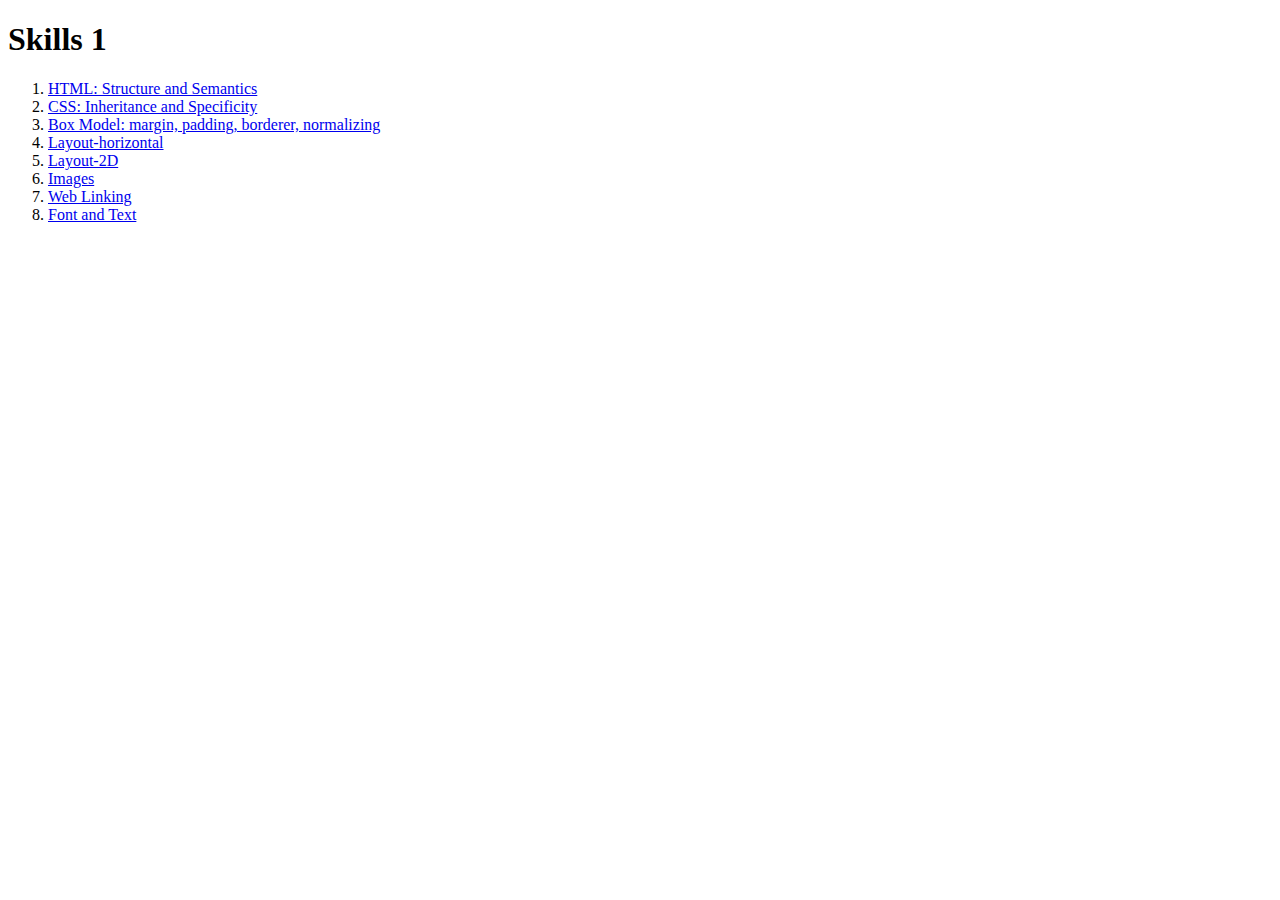
<file: index.html>
<!DOCTYPE html>
<html lang="en">
<head>
  <meta charset="UTF-8">
  <meta name="viewport" content="width=device-width, initial-scale=1.0">
  <meta http-equiv="X-UA-Compatible" content="ie=edge">
  <title>Quotes from American</title>
</head>
<body>
  <h1>Skills 1</h1>
  <ol>
    <li><a href="1-html-structure-semantics/index.html">HTML: Structure and Semantics</a></li>
    <li><a href="2-css-inheritance-specificity/index.html">CSS: Inheritance and Specificity</a></li>
    <li><a href="3-box-model/index.html">Box Model:  margin, padding, borderer, normalizing</a></li>
    <li><a href="4-layout-horizontal/index.html">Layout-horizontal</a></li>
    <li><a href="5-layout-2d/index.html">Layout-2D</a></li>
    <li><a href="6-images-float-text/index.html">Images</a></li>
    <li><a href="7-web-linking-navigation/index.html">Web Linking</a></li>
    <li><a href="8-font-text/index.html">Font and Text</a></li>  
  </ol>

</body>
</html>
</file>
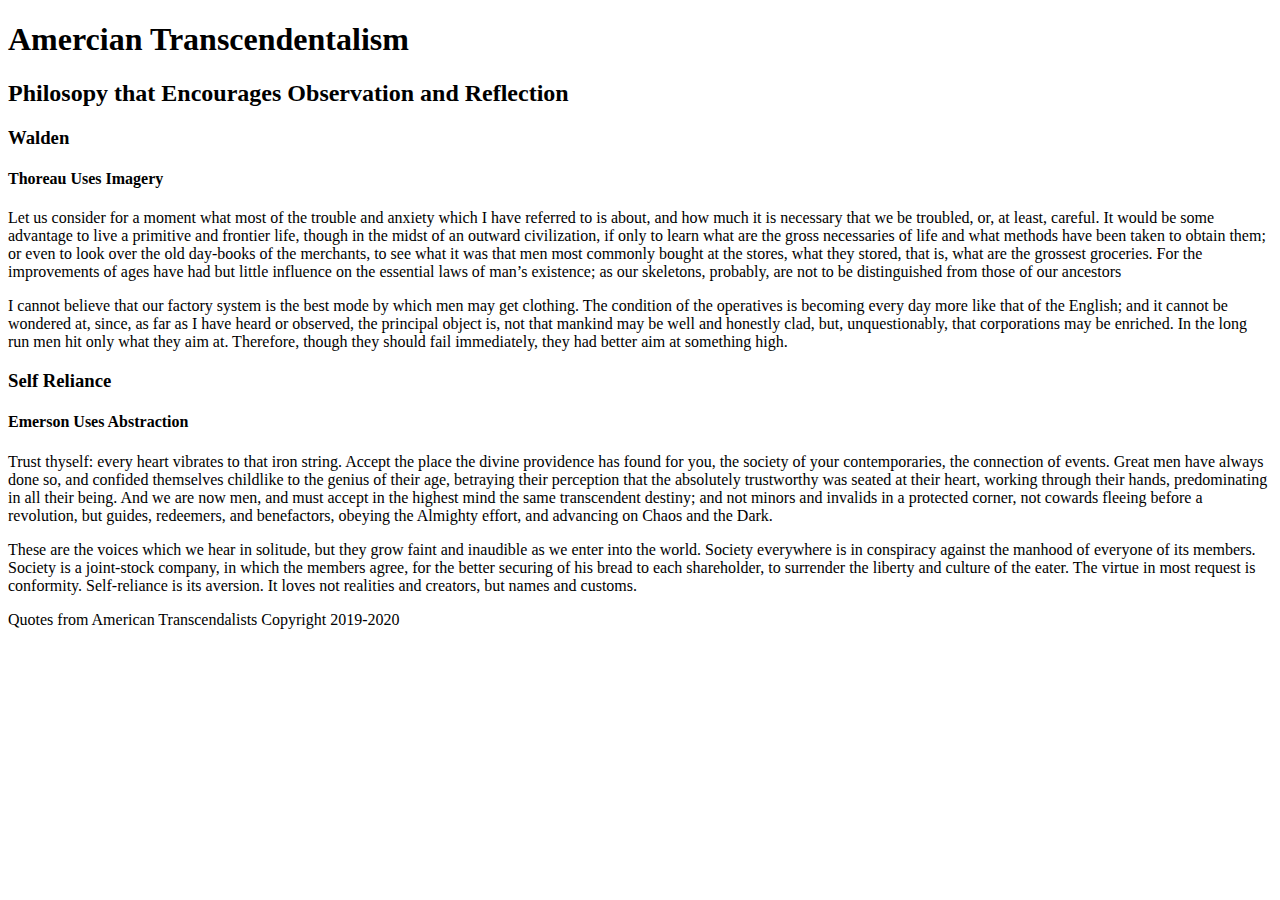
<file: 1-html-structure-semantics/index.html>
<!DOCTYPE html>
<html lang="en">
<head>
    <meta charset="UTF-8">
    <meta name="viewport" content="width=device-width, initial-scale=1.0">
    <meta http-equiv="X-UA-Compatible" content="ie=edge">
    <title>Quotes from American</title>
</head>
<body>
    
    
    
        <header> 
    
            <h1>Amercian Transcendentalism</h1>

            <h2>Philosopy that Encourages Observation and Reflection</h2>
        </header>   
    <main>
        <!-- Section 1 -->

    <section>
    
        <header>
                <h3>Walden</h3>

                <h4>Thoreau Uses Imagery</h4>
        </header>            
            <article>   
            
                <p>Let us consider for a moment what most of the trouble and anxiety which I have referred to is about, and how much it is necessary that we be troubled, or, at least, careful. It would be some advantage to live a primitive and frontier life, though in the midst of an outward civilization, if only to learn what are the gross necessaries of life and what methods have been taken to obtain them; or even to look over the old day-books of the merchants, to see what it was that men most commonly bought at the stores, what they stored, that is, what are the grossest groceries. For the improvements of ages have had but little influence on the essential laws of man’s existence; as our skeletons, probably, are not to be distinguished from those of our ancestors</p>
            
            </article>
            
            <article>
                <p>I cannot believe that our factory system is the best mode by which men may get clothing. The condition of the operatives is becoming every day more like that of the English; and it cannot be wondered at, since, as far as I have heard or observed, the principal object is, not that mankind may be well and honestly clad, but, unquestionably, that corporations may be enriched. In the long run men hit only what they aim at. Therefore, though they should fail immediately, they had better aim at something high.</p>



            </article>

        </section>
            <!-- Section 2 -->
        <section>
            <header>
                <h3>Self Reliance</h3>

                <h4>Emerson Uses Abstraction</h4>
            </header>
                <!-- Article 1 -->
                <Article>
                    <p>Trust thyself: every heart vibrates to that iron string. Accept the place the divine providence has found for you, the society of your contemporaries, the connection of events. Great men have always done so, and confided themselves childlike to the genius of their age, betraying their perception that the absolutely trustworthy was seated at their heart, working through their hands, predominating in all their being. And we are now men, and must accept in the highest mind the same transcendent destiny; and not minors and invalids in a protected corner, not cowards fleeing before a revolution, but guides, redeemers, and benefactors, obeying the Almighty effort, and advancing on Chaos and the Dark.</p>

                </Article>
                <!-- Article 2 -->
                <article>
                    <p>   These are the voices which we hear in solitude, but they grow faint and inaudible as we enter into the world. Society everywhere is in conspiracy against the manhood of everyone of its members. Society is a joint-stock company, in which the members agree, for the better securing of his bread to each shareholder, to surrender the liberty and culture of the eater. The virtue in most request is conformity. Self-reliance is its aversion. It loves not realities and creators, but names and customs.

                    </p>     

                </article>
        </section>
                <!-- Footer -->
                <footer>
                    <p>
                            Quotes from American Transcendalists Copyright 2019-2020  
                    </p>



                </main>
                </footer>

        





    
    
</body>
</html>
</file>
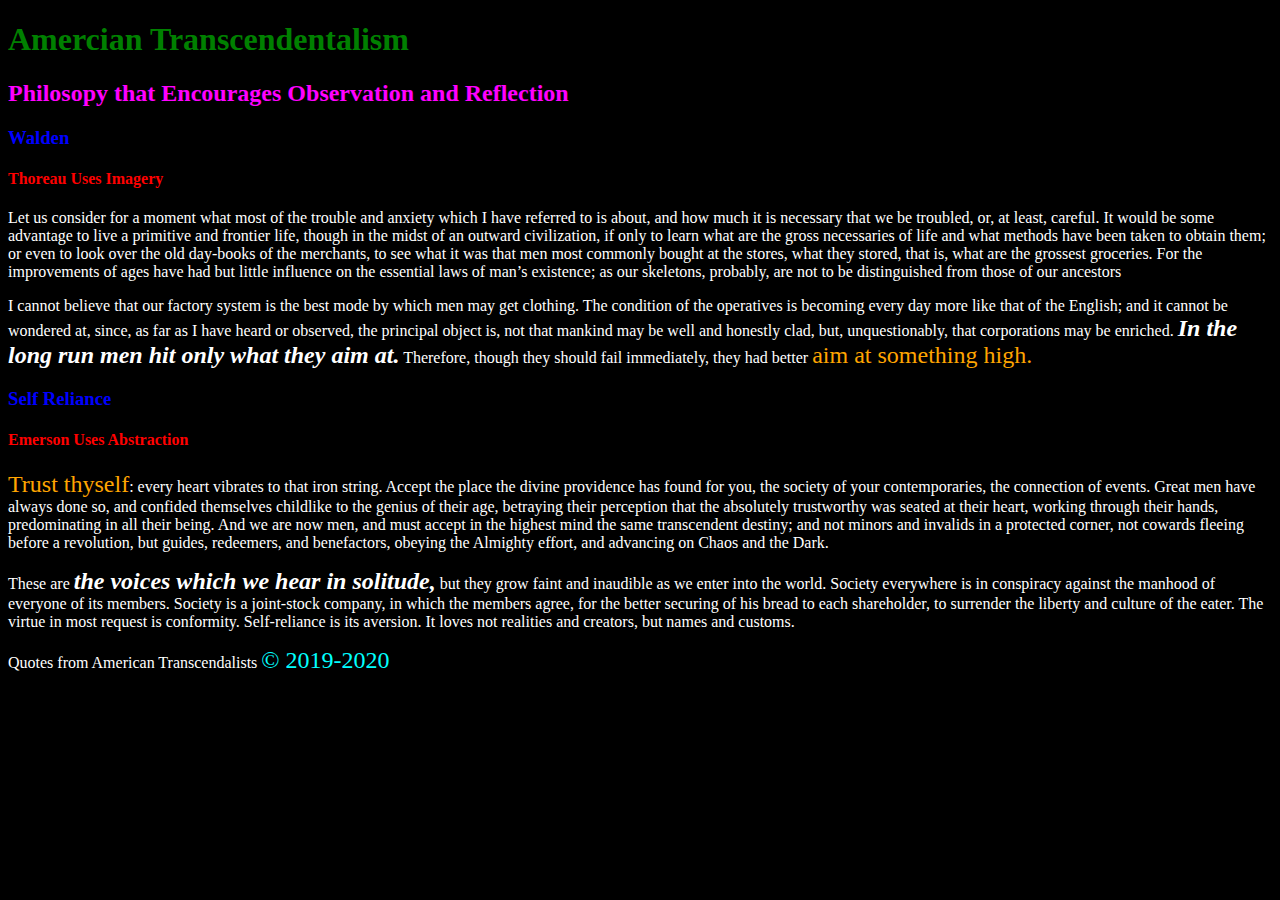
<file: 2-css-inheritance-specificity/index.html>
<!DOCTYPE html>
<html lang="en">

<head>
    <meta charset="UTF-8">
    <meta name="viewport" content="width=device-width, initial-scale=1.0">
    <meta http-equiv="X-UA-Compatible" content="ie=edge">
    <title>Quotes from American</title>
    <link rel="stylesheet" type="text/css" href="css/style.css">
    <style>
        h2, h3 {

            color: blue
        }
    </style>

</head>

<body>



    <header>

        <h1 style="color:green"> Amercian Transcendentalism</h1>

        <h2 style="color: fuchsia">Philosopy that Encourages Observation and Reflection</h2>
    </header>
    <main>
        <!-- Section 1 -->

        <section>

            <header>
                <h3>Walden</h3>

                <h4>Thoreau Uses Imagery</h4>
            </header>
            <article>

                <p>Let us consider for a moment what most of the trouble and anxiety which I have referred to is about,
                    and how much it is necessary that we be troubled, or, at least, careful. It would be some advantage
                    to live a primitive and frontier life, though in the midst of an outward civilization, if only to
                    learn what are the gross necessaries of life and what methods have been taken to obtain them; or
                    even to look over the old day-books of the merchants, to see what it was that men most commonly
                    bought at the stores, what they stored, that is, what are the grossest groceries. For the
                    improvements of ages have had but little influence on the essential laws of man’s existence; as our
                    skeletons, probably, are not to be distinguished from those of our ancestors</p>

            </article>

            <article>
                <p>I cannot believe that our factory system is the best mode by which men may get clothing. The
                    condition of the operatives is becoming every day more like that of the English; and it cannot be
                    wondered at, since, as far as I have heard or observed, the principal object is, not that mankind
                    may be well and honestly clad, but, unquestionably, that corporations may be enriched. <span
                        class="important">In the long
                        run men hit only what they aim at.</span> Therefore, though they should fail immediately, they had
                        better
                        <span>aim at something high.</span></p>



            </article>

        </section>
        <!-- Section 2 -->
        <section>
            <header>
                <h3>Self Reliance</h3>

                <h4>Emerson Uses Abstraction</h4>
            </header>
            <!-- Article 1 -->
            <Article>
                <p><span>Trust thyself</span>: every heart vibrates to that iron string. Accept the place the divine
                    providence has
                    found for you, the society of your contemporaries, the connection of events. Great men have always
                    done so, and confided themselves childlike to the genius of their age, betraying their perception
                    that the absolutely trustworthy was seated at their heart, working through their hands,
                    predominating in all their being. And we are now men, and must accept in the highest mind the same
                    transcendent destiny; and not minors and invalids in a protected corner, not cowards fleeing before
                    a revolution, but guides, redeemers, and benefactors, obeying the Almighty effort, and advancing on
                    Chaos and the Dark.</p>

            </Article>
            <!-- Article 2 -->
            <article>
                <p> These are <span class="important">the voices which we hear in solitude,</span> but they grow faint and inaudible as we enter into
                    the world. Society everywhere is in conspiracy against the manhood of everyone of its members.
                    Society is a joint-stock company, in which the members agree, for the better securing of his bread
                    to each shareholder, to surrender the liberty and culture of the eater. The virtue in most request
                    is conformity. Self-reliance is its aversion. It loves not realities and creators, but names and
                    customs.

                </p>

            </article>
        </section>
        <!-- Footer -->
        <footer>
            <p>
                Quotes from American Transcendalists <span id="copyright">&copy; 2019-2020</span>
            </p>



        </footer>







    </main>

</body>

</html>
</file>
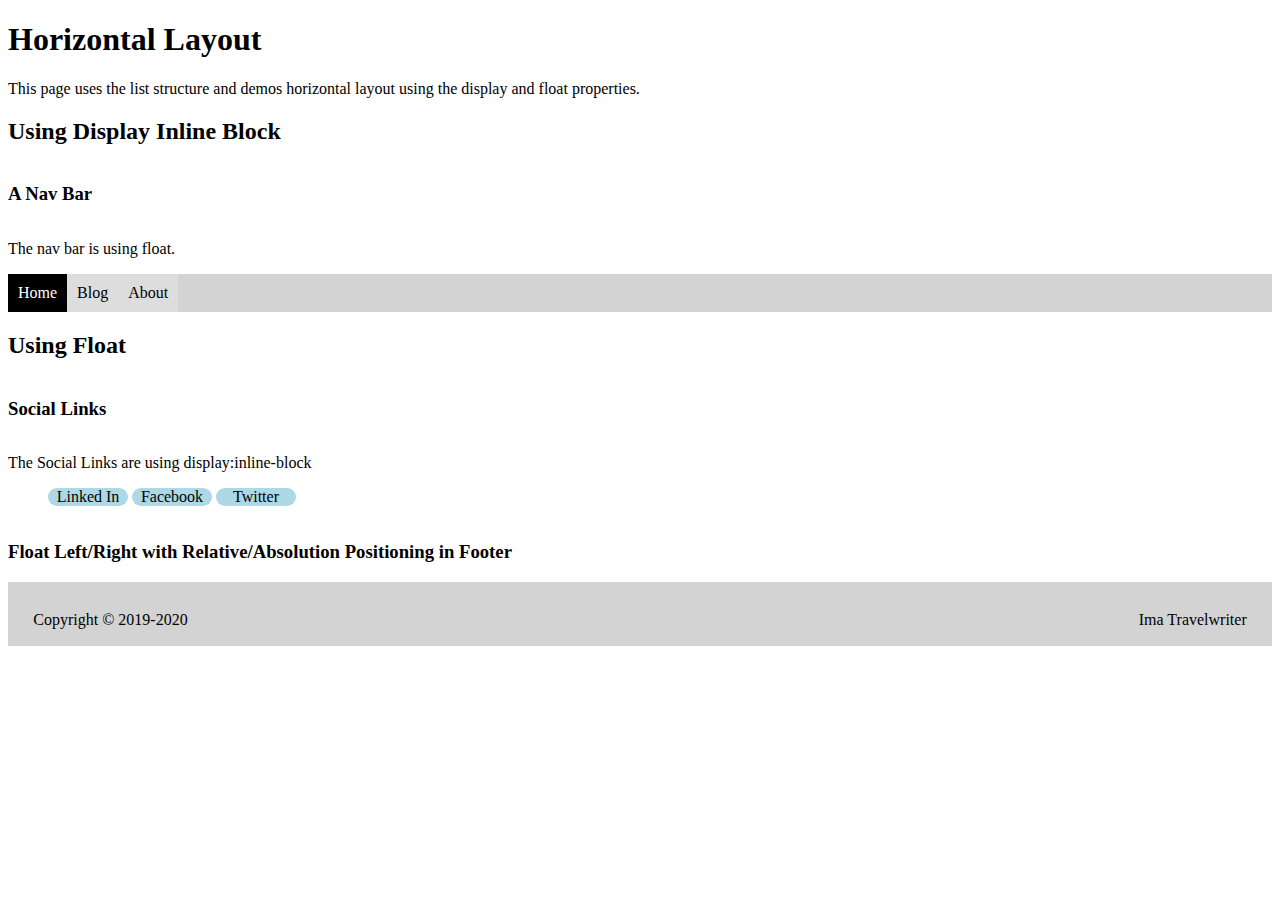
<file: 4-layout-horizontal/index.html>
<!DOCTYPE html>
<html lang="en">

<head>
  <meta charset="UTF-8">
  <meta name="viewport" content="width=device-width, initial-scale=1.0">
  <meta http-equiv="X-UA-Compatible" content="ie=edge">
  <title>Horizontal Layout</title>
  <link rel="stylesheet" href="css/style.css" >
</head>

<body>
  <h1>Horizontal Layout</h1>
  <p>This page uses the list structure and demos horizontal layout 
    using the display and float properties.</p>
  <h2>Using Display Inline Block</h2>
  <h3>A Nav Bar</h3>
    <p>The nav bar is using float.</p>
  <nav>
    <ul>
      <li><a href="" class="active">Home</a></li>
      <li><a href="#blog">Blog</a></li>
      <li><a href="#about">About</a></li>
    </ul>
  </nav>


  <h2>Using Float</h2>
  <h3>Social Links</h3>
<p>The Social Links are using display:inline-block</p>
  <ul class= "social-links">
      <li><a href="https://linkedin.com" target = "_blank">Linked In</a></li>
      <li><a href="https://facebook.com" target="_blank">Facebook</a></li>
      <li><a href="https://twitter.com" target="_blank">Twitter</a></li>
    </ul>

<h3>Float Left/Right with Relative/Absolution Positioning in Footer</h3>
<footer>
    <div class="align-left">Copyright &copy; 2019-2020</div>
    <div class="align-right"> Ima Travelwriter</div>
</footer>
</body>

</html>
</file>
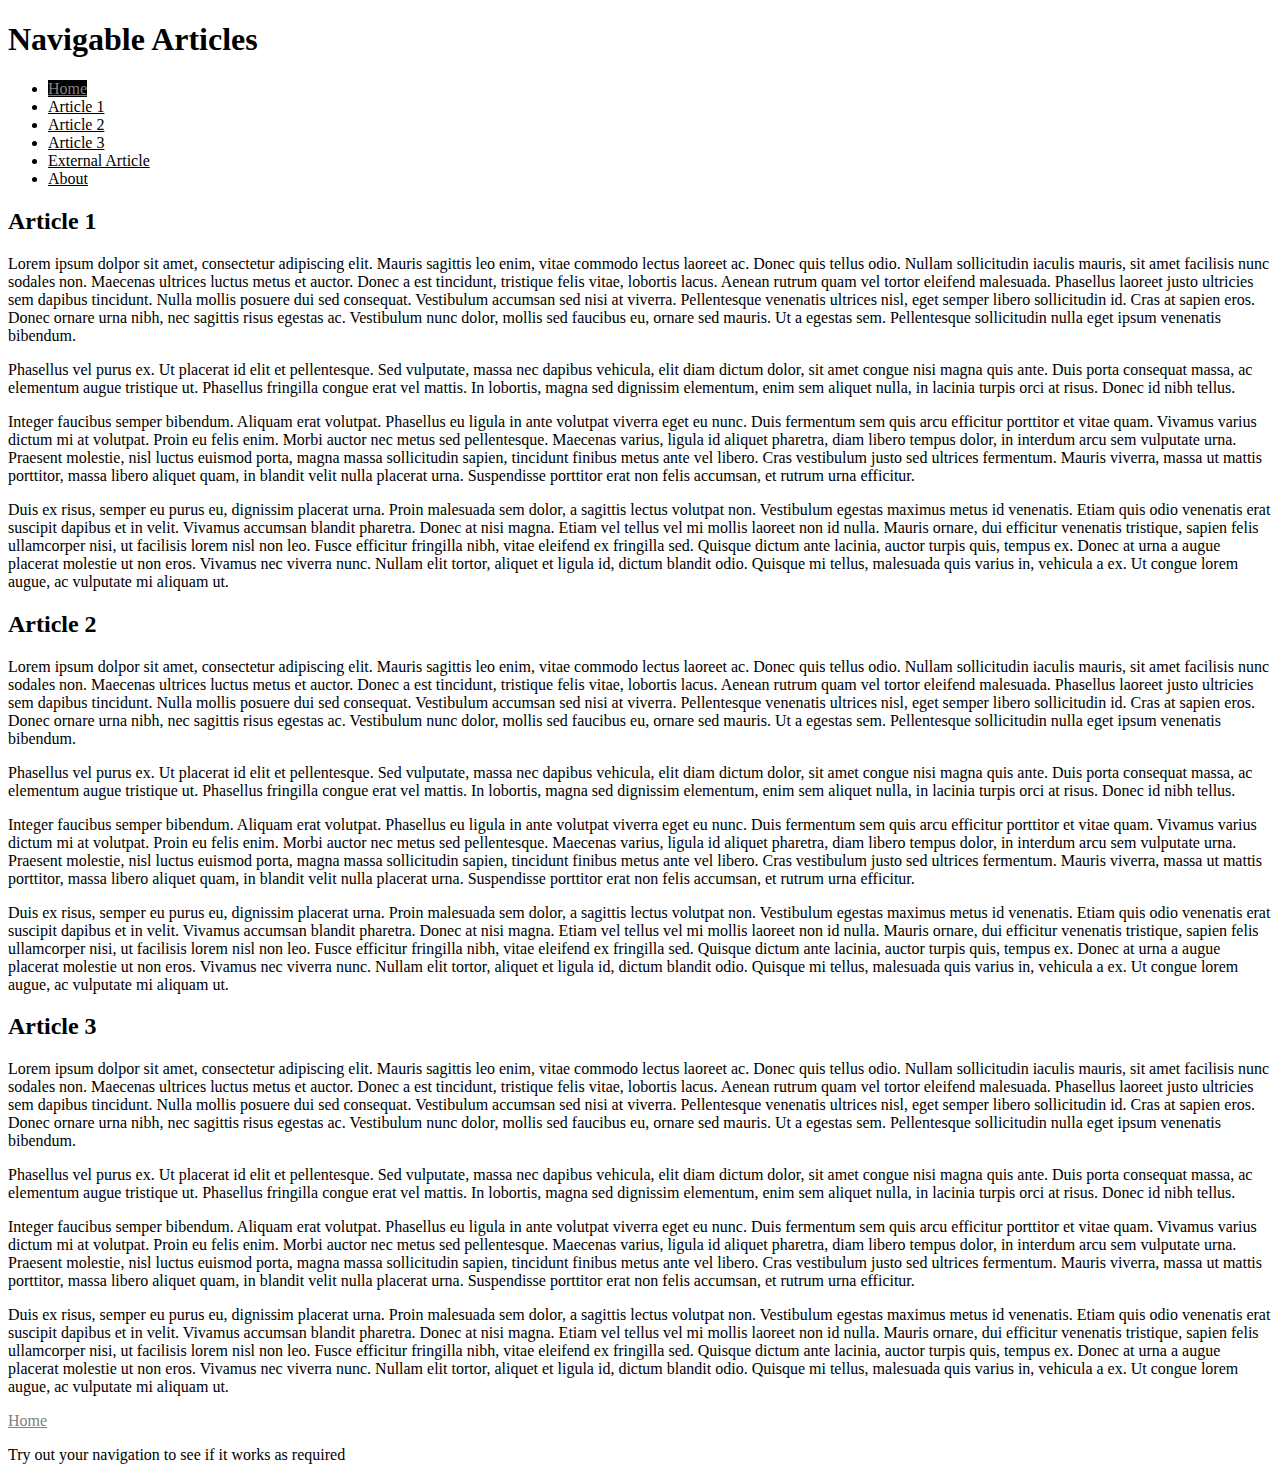
<file: 7-web-linking-navigation/index.html>
<!DOCTYPE html>
<html lang="en">

<head>
  <meta charset="UTF-8">
  <meta name="viewport" content="width=device-width, initial-scale=1.0">
  <meta http-equiv="X-UA-Compatible" content="ie=edge">
  <title>Web Linking and Navigation</title>
  <link rel="stylesheet" href="css/style.css">
</head>


<body>
  <main>
    <h1>Navigable Articles</h1>
    <nav>
      <ul>
        <li><a href="" class="active">Home</a></li>
        <li><a href="#article1">Article 1</a></li>
        <li><a href="#article2">Article 2</a></li>
        <li><a href="#article3">Article 3</a></li>
        <li><a href="https://en.wikipedia.org/wiki/Article" target="_blank">External Article</a></li>
        <li><a href="about.html">About</a></li>
      </ul>
    </nav>
   
    <article id="article1">
      <h2>Article 1</h2>
      <p>
        Lorem ipsum dolpor sit amet, consectetur adipiscing elit. Mauris sagittis leo enim, vitae commodo lectus laoreet ac. Donec quis tellus odio. Nullam sollicitudin iaculis mauris, sit amet facilisis nunc sodales non. Maecenas ultrices luctus metus et auctor. Donec a est tincidunt, tristique felis vitae, lobortis lacus. Aenean rutrum quam vel tortor eleifend malesuada. Phasellus laoreet justo ultricies sem dapibus tincidunt. Nulla mollis posuere dui sed consequat. Vestibulum accumsan sed nisi at viverra. Pellentesque venenatis ultrices nisl, eget semper libero sollicitudin id. Cras at sapien eros. Donec ornare urna nibh, nec sagittis risus egestas ac. Vestibulum nunc dolor, mollis sed faucibus eu, ornare sed mauris. Ut a egestas sem. Pellentesque sollicitudin nulla eget ipsum venenatis bibendum.
      </p>

      <p>
        Phasellus vel purus ex. Ut placerat id elit et pellentesque. Sed vulputate, massa nec dapibus vehicula, elit diam dictum dolor, sit amet congue nisi magna quis ante. Duis porta consequat massa, ac elementum augue tristique ut. Phasellus fringilla congue erat vel mattis. In lobortis, magna sed dignissim elementum, enim sem aliquet nulla, in lacinia turpis orci at risus. Donec id nibh tellus.
      </p>
      
      <p>
        Integer faucibus semper bibendum. Aliquam erat volutpat. Phasellus eu ligula in ante volutpat viverra eget eu nunc. Duis fermentum sem quis arcu efficitur porttitor et vitae quam. Vivamus varius dictum mi at volutpat. Proin eu felis enim. Morbi auctor nec metus sed pellentesque. Maecenas varius, ligula id aliquet pharetra, diam libero tempus dolor, in interdum arcu sem vulputate urna. Praesent molestie, nisl luctus euismod porta, magna massa sollicitudin sapien, tincidunt finibus metus ante vel libero. Cras vestibulum justo sed ultrices fermentum. Mauris viverra, massa ut mattis porttitor, massa libero aliquet quam, in blandit velit nulla placerat urna. Suspendisse porttitor erat non felis accumsan, et rutrum urna efficitur.
      </p>
      
      <p>
        Duis ex risus, semper eu purus eu, dignissim placerat urna. Proin malesuada sem dolor, a sagittis lectus volutpat non. Vestibulum egestas maximus metus id venenatis. Etiam quis odio venenatis erat suscipit dapibus et in velit. Vivamus accumsan blandit pharetra. Donec at nisi magna. Etiam vel tellus vel mi mollis laoreet non id nulla. Mauris ornare, dui efficitur venenatis tristique, sapien felis ullamcorper nisi, ut facilisis lorem nisl non leo. Fusce efficitur fringilla nibh, vitae eleifend ex fringilla sed. Quisque dictum ante lacinia, auctor turpis quis, tempus ex. Donec at urna a augue placerat molestie ut non eros. Vivamus nec viverra nunc. Nullam elit tortor, aliquet et ligula id, dictum blandit odio. Quisque mi tellus, malesuada quis varius in, vehicula a ex. Ut congue lorem augue, ac vulputate mi aliquam ut.
      </p>
    </article id="article2">
    <article>
      <h2>Article 2</h2>
      <p>
          Lorem ipsum dolpor sit amet, consectetur adipiscing elit. Mauris sagittis leo enim, vitae commodo lectus laoreet ac. Donec quis tellus odio. Nullam sollicitudin iaculis mauris, sit amet facilisis nunc sodales non. Maecenas ultrices luctus metus et auctor. Donec a est tincidunt, tristique felis vitae, lobortis lacus. Aenean rutrum quam vel tortor eleifend malesuada. Phasellus laoreet justo ultricies sem dapibus tincidunt. Nulla mollis posuere dui sed consequat. Vestibulum accumsan sed nisi at viverra. Pellentesque venenatis ultrices nisl, eget semper libero sollicitudin id. Cras at sapien eros. Donec ornare urna nibh, nec sagittis risus egestas ac. Vestibulum nunc dolor, mollis sed faucibus eu, ornare sed mauris. Ut a egestas sem. Pellentesque sollicitudin nulla eget ipsum venenatis bibendum.
        </p>
  
        <p>
          Phasellus vel purus ex. Ut placerat id elit et pellentesque. Sed vulputate, massa nec dapibus vehicula, elit diam dictum dolor, sit amet congue nisi magna quis ante. Duis porta consequat massa, ac elementum augue tristique ut. Phasellus fringilla congue erat vel mattis. In lobortis, magna sed dignissim elementum, enim sem aliquet nulla, in lacinia turpis orci at risus. Donec id nibh tellus.
        </p>
        
        <p>
          Integer faucibus semper bibendum. Aliquam erat volutpat. Phasellus eu ligula in ante volutpat viverra eget eu nunc. Duis fermentum sem quis arcu efficitur porttitor et vitae quam. Vivamus varius dictum mi at volutpat. Proin eu felis enim. Morbi auctor nec metus sed pellentesque. Maecenas varius, ligula id aliquet pharetra, diam libero tempus dolor, in interdum arcu sem vulputate urna. Praesent molestie, nisl luctus euismod porta, magna massa sollicitudin sapien, tincidunt finibus metus ante vel libero. Cras vestibulum justo sed ultrices fermentum. Mauris viverra, massa ut mattis porttitor, massa libero aliquet quam, in blandit velit nulla placerat urna. Suspendisse porttitor erat non felis accumsan, et rutrum urna efficitur.
        </p>
        
        <p>
          Duis ex risus, semper eu purus eu, dignissim placerat urna. Proin malesuada sem dolor, a sagittis lectus volutpat non. Vestibulum egestas maximus metus id venenatis. Etiam quis odio venenatis erat suscipit dapibus et in velit. Vivamus accumsan blandit pharetra. Donec at nisi magna. Etiam vel tellus vel mi mollis laoreet non id nulla. Mauris ornare, dui efficitur venenatis tristique, sapien felis ullamcorper nisi, ut facilisis lorem nisl non leo. Fusce efficitur fringilla nibh, vitae eleifend ex fringilla sed. Quisque dictum ante lacinia, auctor turpis quis, tempus ex. Donec at urna a augue placerat molestie ut non eros. Vivamus nec viverra nunc. Nullam elit tortor, aliquet et ligula id, dictum blandit odio. Quisque mi tellus, malesuada quis varius in, vehicula a ex. Ut congue lorem augue, ac vulputate mi aliquam ut.
        </p>
    </article>
    <article id="article3">
      <h2>Article 3</h2>
      <p>
          Lorem ipsum dolpor sit amet, consectetur adipiscing elit. Mauris sagittis leo enim, vitae commodo lectus laoreet ac. Donec quis tellus odio. Nullam sollicitudin iaculis mauris, sit amet facilisis nunc sodales non. Maecenas ultrices luctus metus et auctor. Donec a est tincidunt, tristique felis vitae, lobortis lacus. Aenean rutrum quam vel tortor eleifend malesuada. Phasellus laoreet justo ultricies sem dapibus tincidunt. Nulla mollis posuere dui sed consequat. Vestibulum accumsan sed nisi at viverra. Pellentesque venenatis ultrices nisl, eget semper libero sollicitudin id. Cras at sapien eros. Donec ornare urna nibh, nec sagittis risus egestas ac. Vestibulum nunc dolor, mollis sed faucibus eu, ornare sed mauris. Ut a egestas sem. Pellentesque sollicitudin nulla eget ipsum venenatis bibendum.
        </p>
  
        <p>
          Phasellus vel purus ex. Ut placerat id elit et pellentesque. Sed vulputate, massa nec dapibus vehicula, elit diam dictum dolor, sit amet congue nisi magna quis ante. Duis porta consequat massa, ac elementum augue tristique ut. Phasellus fringilla congue erat vel mattis. In lobortis, magna sed dignissim elementum, enim sem aliquet nulla, in lacinia turpis orci at risus. Donec id nibh tellus.
        </p>
        
        <p>
          Integer faucibus semper bibendum. Aliquam erat volutpat. Phasellus eu ligula in ante volutpat viverra eget eu nunc. Duis fermentum sem quis arcu efficitur porttitor et vitae quam. Vivamus varius dictum mi at volutpat. Proin eu felis enim. Morbi auctor nec metus sed pellentesque. Maecenas varius, ligula id aliquet pharetra, diam libero tempus dolor, in interdum arcu sem vulputate urna. Praesent molestie, nisl luctus euismod porta, magna massa sollicitudin sapien, tincidunt finibus metus ante vel libero. Cras vestibulum justo sed ultrices fermentum. Mauris viverra, massa ut mattis porttitor, massa libero aliquet quam, in blandit velit nulla placerat urna. Suspendisse porttitor erat non felis accumsan, et rutrum urna efficitur.
        </p>
        
        <p>
          Duis ex risus, semper eu purus eu, dignissim placerat urna. Proin malesuada sem dolor, a sagittis lectus volutpat non. Vestibulum egestas maximus metus id venenatis. Etiam quis odio venenatis erat suscipit dapibus et in velit. Vivamus accumsan blandit pharetra. Donec at nisi magna. Etiam vel tellus vel mi mollis laoreet non id nulla. Mauris ornare, dui efficitur venenatis tristique, sapien felis ullamcorper nisi, ut facilisis lorem nisl non leo. Fusce efficitur fringilla nibh, vitae eleifend ex fringilla sed. Quisque dictum ante lacinia, auctor turpis quis, tempus ex. Donec at urna a augue placerat molestie ut non eros. Vivamus nec viverra nunc. Nullam elit tortor, aliquet et ligula id, dictum blandit odio. Quisque mi tellus, malesuada quis varius in, vehicula a ex. Ut congue lorem augue, ac vulputate mi aliquam ut.
        </p>
        <p><a href="">Home</a></p>
        <p>Try out your navigation to see if it works as required</p>
    </article>
  </main>
</body>

</html>
</file>
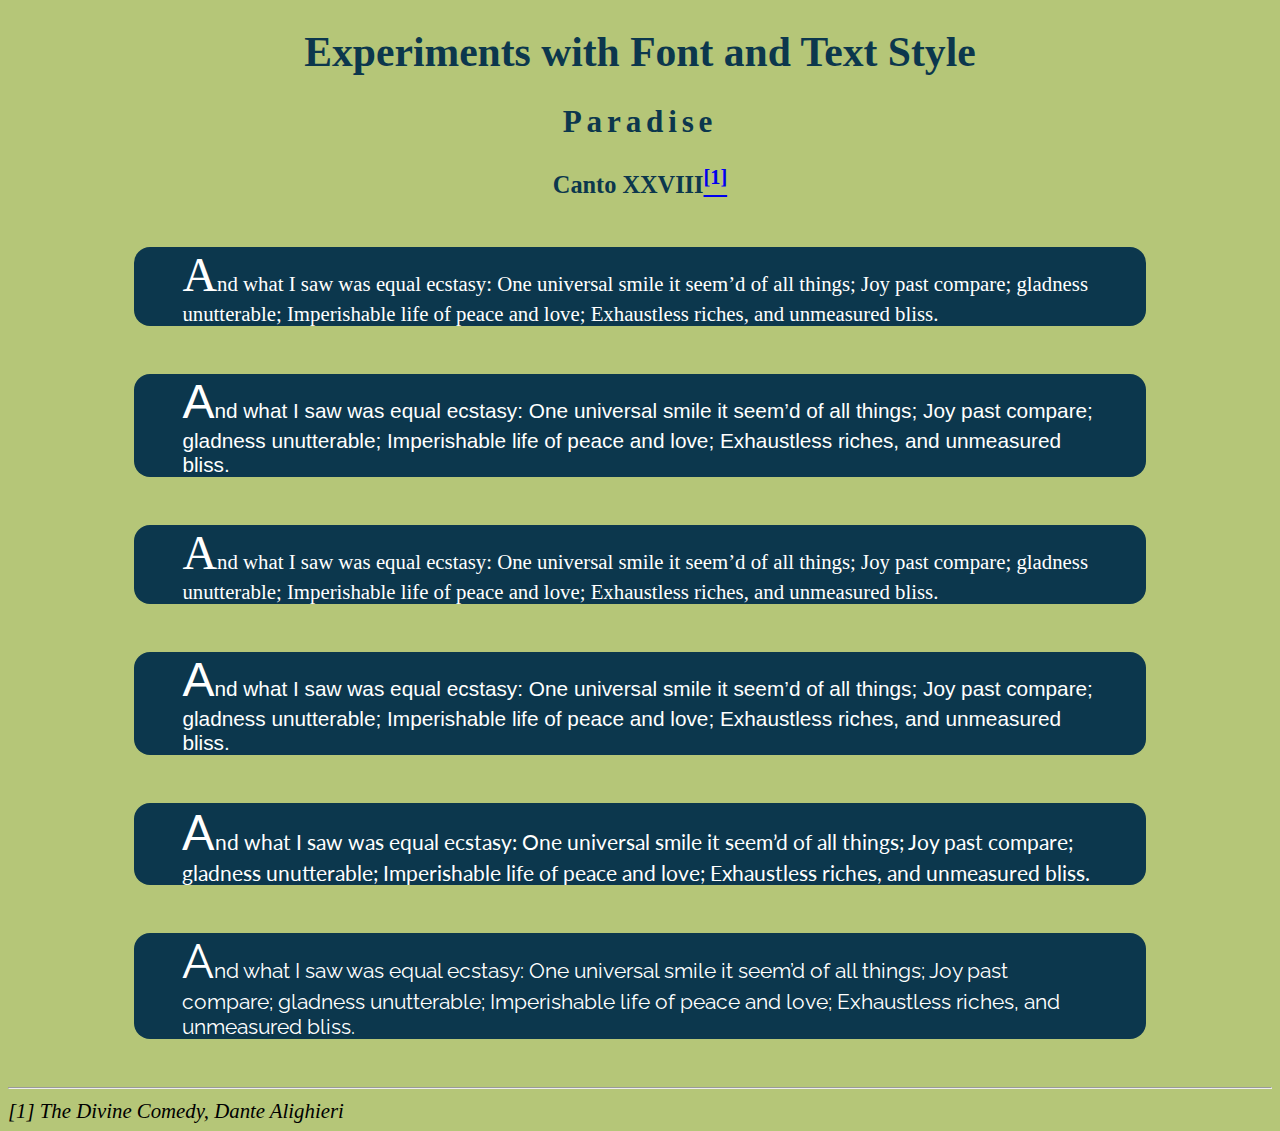
<file: 8-font-text/index.html>
<!DOCTYPE html>
<html lang="en">

<head>
  <meta charset="UTF-8">
  <meta name="viewport" content="width=device-width, initial-scale=1.0">
  <meta http-equiv="X-UA-Compatible" content="ie=edge">
  <title>Fonts and Text</title>
  <link href="https://fonts.googleapis.com/css?family=Lato|Raleway&display=swap" rel="stylesheet">
  <link rel="stylesheet" href="css/style.css">
</head>

<body>
  <h1>Experiments with Font and Text Style</h1>
  <h2>Paradise</h2>
  <h3>Canto XXVIII<a href="#s1"><sup>[1]</sup></a></h3>
    <article class="times-new-roman">
      <p>And what I saw was equal ecstasy:
        One universal smile it seem’d of all things;
        Joy past compare; gladness unutterable;
        Imperishable life of peace and love;
        Exhaustless riches, and unmeasured bliss.</p>
      </article>
        <article class="arial-helvetica">
            <p>And what I saw was equal ecstasy:
              One universal smile it seem’d of all things;
              Joy past compare; gladness unutterable;
              Imperishable life of peace and love;
              Exhaustless riches, and unmeasured bliss.</p>
        </article>
        <article class="cambria">
            <p>And what I saw was equal ecstasy:
                    One universal smile it seem’d of all things;
                    Joy past compare; gladness unutterable;
                    Imperishable life of peace and love;
                    Exhaustless riches, and unmeasured bliss.</p>
                  </article>
        <article class="gill-sans">
              <p>And what I saw was equal ecstasy:
                 One universal smile it seem’d of all things;
                 Joy past compare; gladness unutterable;
                 Imperishable life of peace and love;
                 Exhaustless riches, and unmeasured bliss.</p>
                </article>
        <article class="lato">
                <p>And what I saw was equal ecstasy:
                   One universal smile it seem’d of all things;
                   Joy past compare; gladness unutterable;
                   Imperishable life of peace and love;
                  Exhaustless riches, and unmeasured bliss.</p>
                </article>
                <article class="railway">
                 <p>And what I saw was equal ecstasy:
                    One universal smile it seem’d of all things;
                    Joy past compare; gladness unutterable;
                    Imperishable life of peace and love;
                    Exhaustless riches, and unmeasured bliss.</p>
                  </article>
    </article>
  <hr>
  <footer>
    <cite id="s1"><a href="http://www.gutenberg.org/files/8799/8799-h/8799-h.htm#link28" target="_blank">[1] The Divine Comedy, Dante Alighieri</a></cite>
  </footer>
</body>

</html>
</file>
<file: 2-css-inheritance-specificity/css/style.css>
body {

background-color: black;
color: white;

}

header {

    color: red;

}

span {

color: orange;
font-size: 1.5rem

}

#copyright {
color: aqua;

}

.important {
font-style: italic;
font-weight: bold;
color: white;

}
</file>
<file: 4-layout-horizontal/css/style.css>
nav li {
float: left;
}

h3 {
    display: inline-block;
}

footer {
    position:relative;
}

nav ul {
    background-color: lightgray;
    list-style-type: none;
    margin: 0;
    padding: 0;
    overflow: hidden;
  }

  nav li a {
    display: block;
    padding: 10px;
    color: black;
    background-color: #dddddd;
    text-decoration: none;
  }
  nav a:hover {
    background-color: aqua;
  }

  nav li .active {
    background-color: black;
    color: white;
  }
.social-links a{
  color: black;
  text-decoration: none;
}
  ul.social-links {
    list-style-type: none;
   
  }

  .social-links li {
    display: inline-block;
    width: 5rem;
    background-color: lightblue;
    border-radius:10px;
    text-align: center;
  }
  
  .social-links li:hover {
    background: gray;
  }  

  .social-links a:hover {
    color: white;
  }

  footer {
    height: 4rem;
    position: relative;
    background-color: lightgray;
  }

  .align-left {
    position: absolute;
    left: 2%;
    top: 45%;
  }

  .align-right {
    position: absolute;
    right: 2%;
    top: 45%;
  }
</file>
<file: 7-web-linking-navigation/css/style.css>
a.active {
    color: white;
    background-color: black;
  }
  a {
    color: black
  }
  a:visited {
    color: gray;
  }
  a:active {
    background-color: yellow;
  }
  a:hover {
    color:red;
  }
</file>
<file: 8-font-text/css/style.css>
/* font-family: 'Lato', sans-serif;
font-family: 'Raleway', sans-serif; */

.times-new-roman{
font-family: 'Times New Roman', Times, serif;

}

.arial-helvetica{
font-family: Arial, Helvetica, sans-serif;
}

.cambria {
font-family: Cambria, Cochin, Georgia, Times, 'Times New Roman', serif;

}

.gill-sans{
    font-family: 'Gill Sans', 'Gill Sans MT', Calibri, 'Trebuchet MS', sans-serif;
}

.lato{
    font-family: 'Lato', sans-serif;
}

.railway{
    font-family: 'Raleway', sans-serif;

}
body{
    background-color: #b5c678;
    font-size: 1.3rem;

}

article{
    background-color: #0c374d;
    margin: 2rem 10%;
    border-radius: 1rem;
}

h1, h2, h3 {
    color: #0c374d;
    text-align: center;

}

h2{
    letter-spacing: 0.3rem;
}

sup a{
    text-decoration: none;
    color: black;
    font-size: 1rem;

}

sup a:hover {
    color: red;
}

article p {
    margin: 3rem;
    color: white;

}

article p::first-letter {
    font-size: 3rem;
}

footer a{
    color: black;
    text-decoration: none;
}

footer a:hover{
    color: gray;
}
</file>
